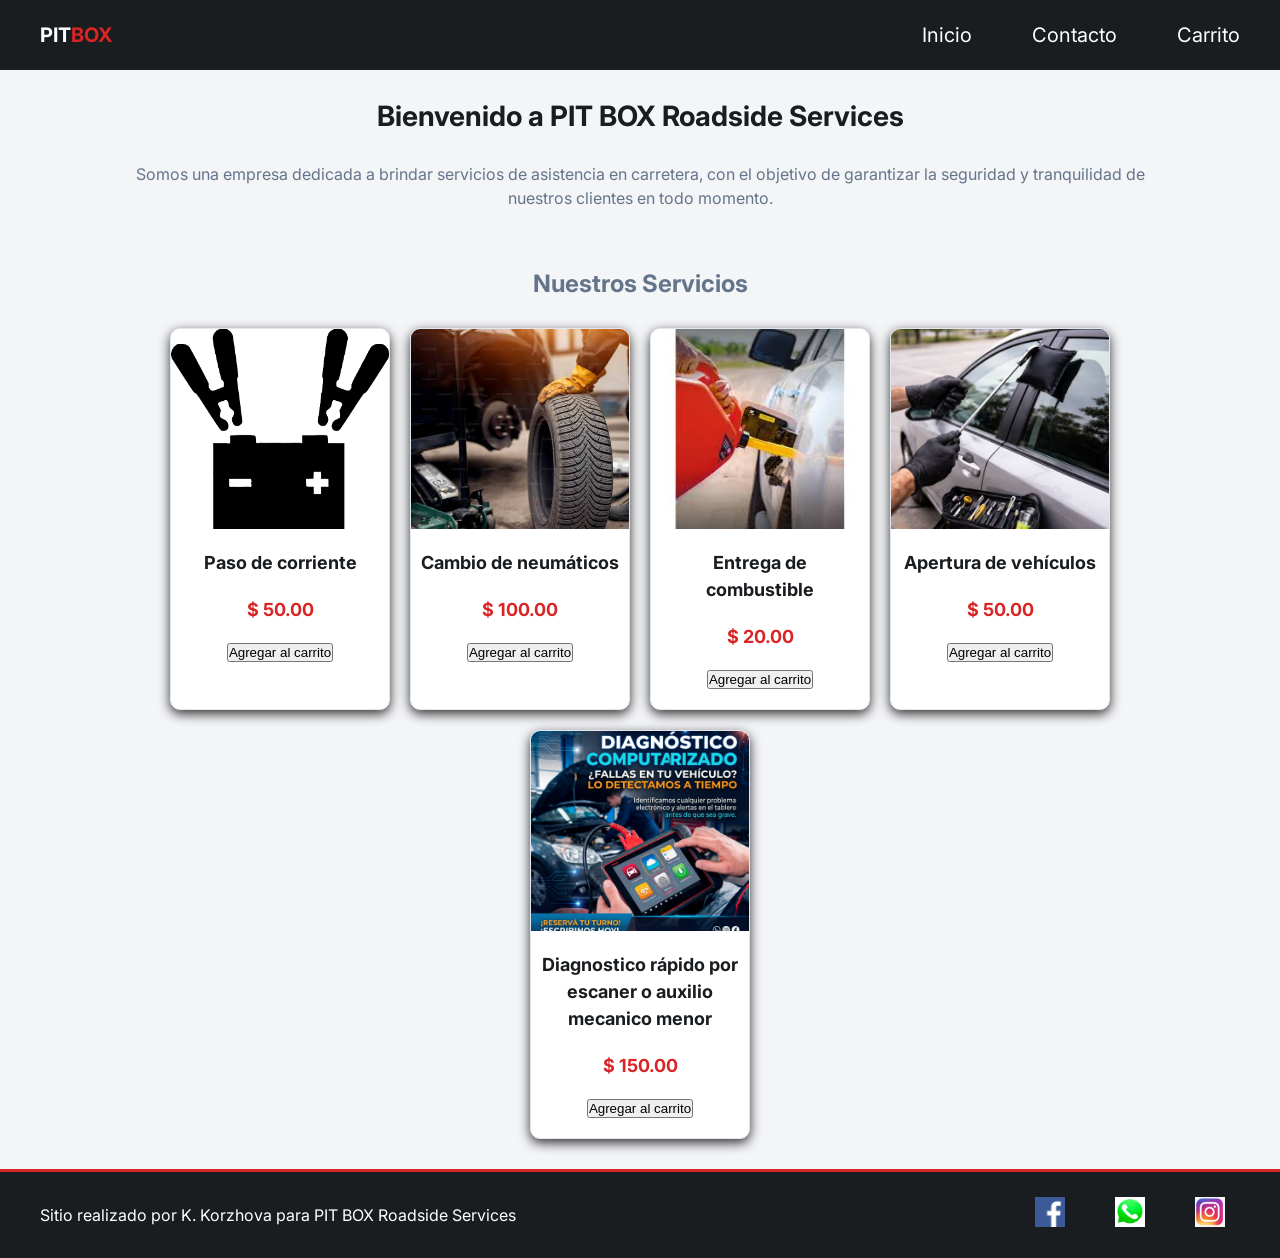
<file: index.html>
<!doctype html>
<html lang="es">
  <head>
    <meta charset="UTF-8" />
    <meta name="viewport" content="width=device-width, initial-scale=1.0" />
    <link
      href="https://fonts.googleapis.com/css2?family=Inter:wght@400;600;700;800&display=swap"
      rel="stylesheet"
    />
    <!-- El ultimo que se va a enlanzar es el css, ya que si se enlaza antes de los otros archivos, no se aplicara el estilo a los elementos que se encuentran en los otros archivos. Se agrega a loultimo -->
    <link rel="stylesheet" href="./css/styles.css" />
    <title>INICIO - PIT BOX Roadside Services</title>
  </head>
  <body>
    <header>
      <!-- Se agregara una clase al logo para poder darle estilo, ya que el logo es un enlace y no un elemento de imagen -->
      <div class="div-logo">
        <a class="logo" href="./index.html">PIT<span>BOX</span></a>
      </div>

      <!-- Una barra de navegacion con enlaces a las diferentes secciones de la pagina, se agregara una clase a la barra de navegacion para poder darle estilo -->
      <nav class="header-nav">
        <ul>
          <li><a href="./index.html">Inicio</a></li>
          <li><a href="./pages/contacto.html">Contacto</a></li>
          <li><a href="./pages/carrito.html">Carrito</a></li>
        </ul>
      </nav>
    </header>
    <main>
      <section class="inicio">
        <h1>Bienvenido a PIT BOX Roadside Services</h1>
        <p class="parrafo">
          Somos una empresa dedicada a brindar servicios de asistencia en
          carretera, con el objetivo de garantizar la seguridad y tranquilidad
          de nuestros clientes en todo momento.
        </p>
      </section>

      <section>
        <h2 class="titulo-servicios text-secondary">Nuestros Servicios</h2>
        <div class="servicios-contenedor">
          <article class="card text-dark">
            <img src="./img/paso-de-corriente.png" alt="Paso de corriente" />
            <h3>Paso de corriente</h3>
            <p class="precio">$ 50.00</p>
            <button class="btm-agregar-carrito">Agregar al carrito</button>
          </article>
          <article class="card text-dark">
            <img
              src="./img/cambio-de-neumaticos.png"
              alt="Cambio de neumáticos"
            />
            <h3>Cambio de neumáticos</h3>
            <p class="precio">$ 100.00</p>
            <button class="btm-agregar-carrito">Agregar al carrito</button>
          </article>
          <article class="card text-dark">
            <img
              src="./img/entrega-de-combustible.png"
              alt="Entrega de combustible"
            />
            <h3>Entrega de combustible</h3>
            <p class="precio">$ 20.00</p>
            <button class="btm-agregar-carrito">Agregar al carrito</button>
          </article>
          <article class="card text-dark">
            <img
              src="./img/apertura-de-vehiculos.png"
              alt="Apertura de vehículos"
            />
            <h3>Apertura de vehículos</h3>
            <p class="precio">$ 50.00</p>
            <button class="btm-agregar-carrito">Agregar al carrito</button>
          </article>
          <article class="card text-dark">
            <img
              src="./img/diagnostico-rapido.png"
              alt="Diagnostico rápido por escaner o auxilio mecanico menor"
            />
            <h3>Diagnostico rápido por escaner o auxilio mecanico menor</h3>
            <p class="precio">$ 150.00</p>
            <button class="btm-agregar-carrito">Agregar al carrito</button>
          </article>
        </div>
      </section>
    </main>
    <footer>
      <p>Sitio realizado por K. Korzhova para PIT BOX Roadside Services</p>
      <nav>
        <ul class="footer-social-media">
          <li><img src="./img/facebook.png" alt="Facebook" /></li>
          <li><img src="./img/whatsapp.png" alt="WhatsApp" /></li>
          <li><img src="./img/instagram.png" alt="Instagram" /></li>
        </ul>
      </nav>
    </footer>
  </body>
</html>
</file>
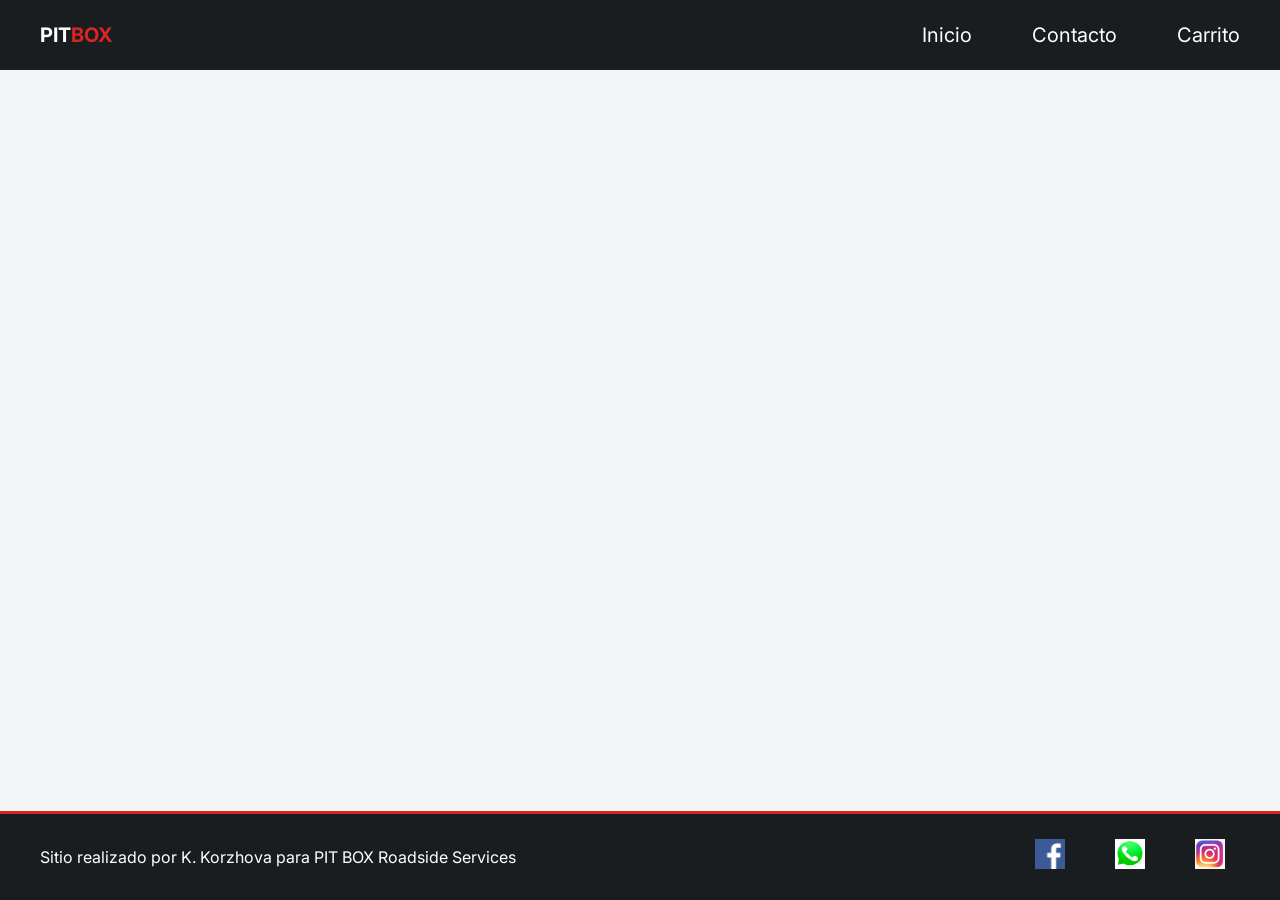
<file: pages/carrito.html>
<!doctype html>
<html lang="es">
  <head>
    <meta charset="UTF-8" />
    <meta name="viewport" content="width=device-width, initial-scale=1" />
    <link
      href="https://fonts.googleapis.com/css2?family=Inter:wght@400;600;700;800&display=swap"
      rel="stylesheet"
    />

    <link rel="stylesheet" href="../css/styles.css" />

    <title>Carrito de Compras</title>
  </head>
  <body>
    <header>
      <div class="div-logo">
        <a class="logo" href="../index.html">PIT<span>BOX</span></a>
      </div>

      <nav class="header-nav">
        <ul>
          <li><a href="../index.html">Inicio</a></li>
          <li><a href="./contacto.html">Contacto</a></li>
          <li><a href="./carrito.html">Carrito</a></li>
        </ul>
      </nav>
    </header>
    <main></main>
    <footer>
      <p>Sitio realizado por K. Korzhova para PIT BOX Roadside Services</p>
      <nav>
        <ul class="footer-social-media">
          <li><img src="../img/facebook.png" alt="Facebook" /></li>
          <li><img src="../img/whatsapp.png" alt="WhatsApp" /></li>
          <li><img src="../img/instagram.png" alt="Instagram" /></li>
        </ul>
      </nav>
    </footer>
  </body>
</html>
</file>
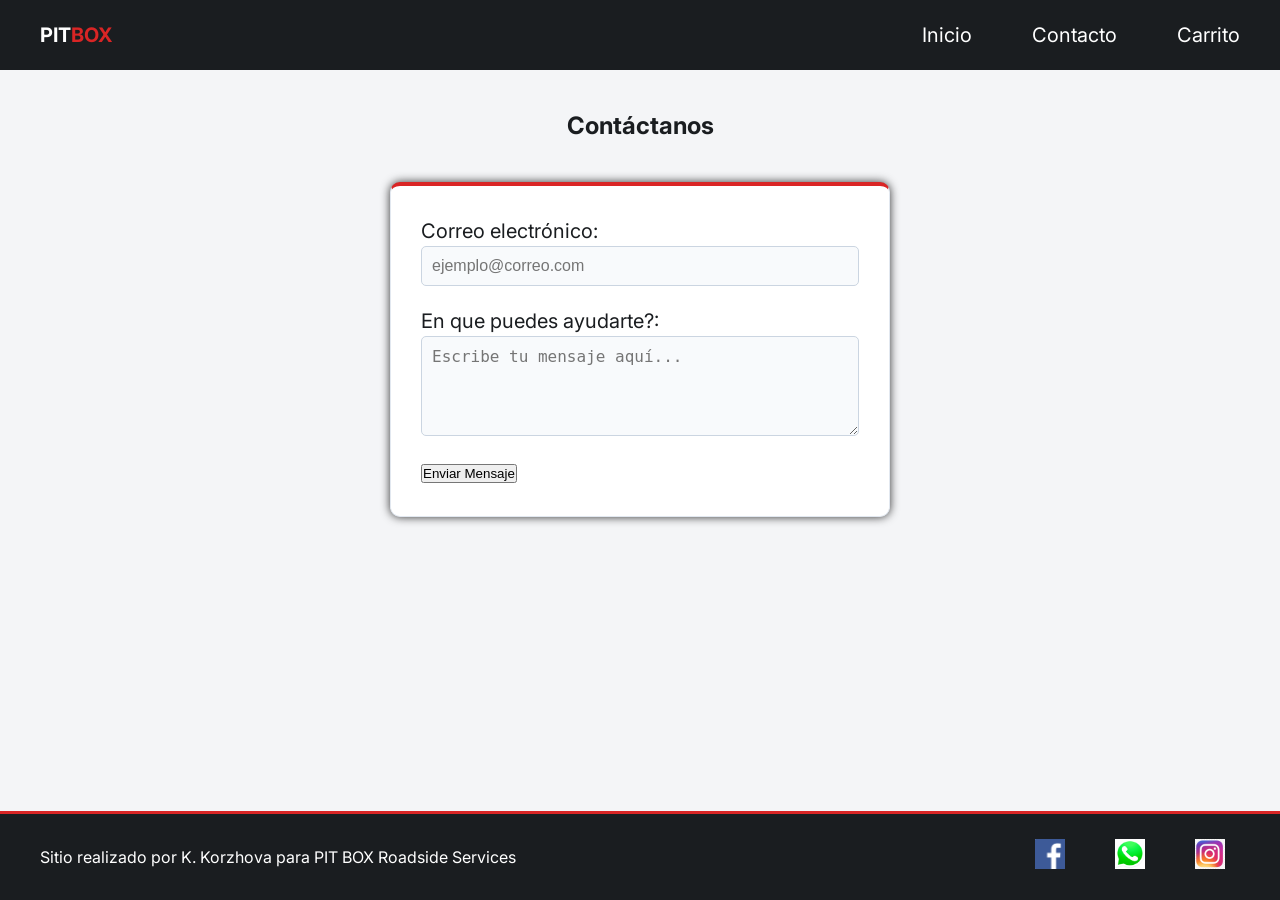
<file: pages/contacto.html>
<!doctype html>
<html lang="es">
  <head>
    <meta charset="UTF-8" />
    <meta name="viewport" content="width=device-width, initial-scale=1" />
    <link
      href="https://fonts.googleapis.com/css2?family=Inter:wght@400;600;700;800&display=swap"
      rel="stylesheet"
    />

    <link rel="stylesheet" href="../css/styles.css" />

    <title>Contacto - PIT BOX Roadside Services</title>
  </head>
  <body>
    <header>
      <div class="div-logo">
        <a class="logo" href="../index.html">PIT<span>BOX</span></a>
      </div>

      <nav class="header-nav">
        <ul>
          <li><a href="../index.html">Inicio</a></li>
          <li><a href="./contacto.html">Contacto</a></li>
          <li><a href="./carrito.html">Carrito</a></li>
        </ul>
      </nav>
    </header>
    <main>
      <section class="contacto">
        <h1 class="titulo-contacto text-secondary">Contáctanos</h1>

        <form class="form-contacto" action="" method="POST">
          <div class="grupo-input">
            <label for="email">Correo electrónico:</label>
            <input
              type="email"
              id="email"
              name="email"
              placeholder="ejemplo@correo.com"
              required
            />
          </div>

          <div class="grupo-input">
            <label for="mensaje">En que puedes ayudarte?:</label>
            <textarea
              id="mensaje"
              name="mensaje"
              rows="4"
              placeholder="Escribe tu mensaje aquí..."
              required
            ></textarea>
          </div>
          <button type="submit" class="btm-enviar">Enviar Mensaje</button>
        </form>
      </section>
    </main>
    <footer>
      <p>Sitio realizado por K. Korzhova para PIT BOX Roadside Services</p>
      <nav>
        <ul class="footer-social-media">
          <li><img src="../img/facebook.png" alt="Facebook" /></li>
          <li><img src="../img/whatsapp.png" alt="WhatsApp" /></li>
          <li><img src="../img/instagram.png" alt="Instagram" /></li>
        </ul>
      </nav>
    </footer>
  </body>
</html>
</file>
<file: css/styles.css>
* {
  margin: 0;
  padding: 0;
  box-sizing: border-box;
}

/* 1 rem * 10px*/
html {
  font-size: 62.5%;
}

body {
  font-family: "Inter", sans-serif;
  font-size: 1.6rem;
  line-height: 1.5;
  color: #1a1d20;
  background-color: #f4f5f7;

  display: flex;
  flex-direction: column;
  min-height: 100vh;
}

main {
  width: 80%;
  margin: auto;
  padding-bottom: 3rem;

  flex: 1;

  display: flex;
  flex-direction: column;
  align-items: center;
}

h1 {
  color: #1a1d20;
  font-size: 2.8rem;
  font-weight: 700;
  line-height: 1.15;
  text-align: center;
  margin: 3rem 0;
}

h2 {
  color: #d92525;
  font-size: 2.4rem;
  font-weight: 700;
  line-height: 1.15;
  text-align: center;
  margin: 3rem 0;
}

.btm {
  border: none;
  font-size: 1.6rem;
  font-weight: bold;
  padding: 1rem 2rem;
  border-radius: 1rem;

  background-color: #d92525;
  color: #ffffff;
  cursor: pointer;
  box-shadow: 0 4px 12px rgba(217, 37, 37, 0.35);
  transition: background-color 0.2s ease;
}
.btm:hover {
  background-color: #b71c1c;
}
header,
footer {
  background-color: #1a1d20;
  color: #ffffff;
  width: 100%;

  display: flex;
  justify-content: space-between;
  align-items: center;
}
footer {
  padding: 1rem 4rem;
  border-top: 3px solid #d92525;
}

.div-logo {
  margin-left: 2rem;
  font-weight: bold;
  font-size: 2rem;
}

.logo span {
  color: #d92525;
}

.logo,
.header-nav a {
  text-decoration: none;
  font-size: 2rem;
  color: inherit;
  display: inline-block;
  padding: 2rem;
  transition: color 0.2s ease;
}
.header-nav a:hover {
  color: #d92525;
}
.header-nav {
  margin-right: 2rem;
}

.header-nav ul,
.footer-social-media {
  list-style: none;
  display: flex;
  gap: 2rem;
}
.footer-social-media li {
  padding: 1rem;
}
.footer-social-media img {
  width: 4rem;
  padding: 0.5rem;
}

/* -------------------------------------------------------------------------- */
/*                          colores                                           */
/* -------------------------------------------------------------------------- */
.bg-primary {
  background-color: #d92525;
  color: #ffffff;
}

.bg-secondary {
  background-color: #f4f5f7;
  color: #1a1d20;
}

.text-light {
  color: #ffffff;
}

.text-dark {
  color: #1a1d20;
}

.text-secondary {
  color: #64748b;
}

/* -------------------------------------------------------------------------- */
/*                          HOME                                              */
/* -------------------------------------------------------------------------- */
.inicio {
  display: flex;
  justify-content: center;
  align-items: center;
  flex-wrap: wrap;
}

.inicio h1 {
  width: 100%;
  text-align: center;
}
.parrafo {
  width: 100%;
  text-align: center;
  margin-bottom: 3rem;
  color: #64748b;
}

.servicios-contenedor {
  display: flex;
  flex-wrap: wrap;
  justify-content: center;
  gap: 2rem;
}

.card {
  background-color: #ffffff;
  width: 22rem;
  border-radius: 1rem;
  border: 1px solid #e2e8f0;
  box-shadow: 0 4px 12px rgba(0, 0, 0, 0.8);

  overflow: hidden;
  display: flex;
  flex-direction: column;
  align-items: center;
  gap: 2rem;
  padding-bottom: 2rem;
}
.card img {
  width: 100%;
  height: 20rem;
  object-fit: cover;
}
.card h3 {
  font-size: 1.8rem;
  font-weight: 700;
  color: #1a1d20;
  padding: 0 1rem;
  text-align: center;
}
.card .precio {
  font-size: 1.8rem;
  font-weight: bold;
  color: #d92525;
}

/* -------------------------------------------------------------------------- */
/*                          CONTACTO                                           */
/* -------------------------------------------------------------------------- */
.contacto {
  width: 100%;
  display: flex;
  flex-direction: column;
  justify-content: center;
  align-items: center;
}
.titulo-contacto {
  font-size: 2.4rem;
  font-weight: 700;
  line-height: 2.15;
  text-align: center;
  margin: 3rem 0;
  color: #1a1d20;
}
.form-contacto {
  background-color: #ffffff;
  color: #1a1d20;

  width: 100%;
  max-width: 50rem;

  font-size: 2rem;
  padding: 3rem;

  border-radius: 1rem;
  border: 1px solid #e2e8f0;
  border-top: 4px solid #d92525;

  box-shadow: 0 0 1rem rgba(0, 0, 0, 0.8);
}
.grupo-input {
  display: flex;
  flex-direction: column;
  margin-bottom: 2rem;
}
.grupo-input input,
.grupo-input textarea {
  width: 100%;
  padding: 1rem;
  font-size: 1.6rem;

  color: #1a1d20;
  background-color: #f8fafc;
  border: 1px solid #cbd5e1;
  border-radius: 0.5rem;
  outline: none;
}

.grupo-input input:focus,
.grupo-input textarea:focus {
  border-color: #d92525;
  background-color: #ffffff;
}

.grupo-input textarea {
  min-height: 10rem;
  resize: vertical;
}

/* -------------------------------------------------------------------------- */
/*                          CARRITO                                           */
/* -------------------------------------------------------------------------- */

/* -------------------------------------------------------------------------- */
/*                          MEDIA QUERIES                                     */
/* -------------------------------------------------------------------------- */
@media (max-width: 768px) {
  main {
    width: 92%;
  }
  header {
    flex-direction: column;
    padding: 1.5rem 0;
    gap: 1rem;
  }
  .div-logo {
    margin-left: 0;
  }

  .header-nav {
    margin-right: 0;
  }
  .logo,
  .header-nav a {
    font-size: 1.6rem;
    padding: 0.8rem 1.2rem;
  }

  .header-nav ul,
  .footer-social-media {
    gap: 1rem;
  }
  h1 {
    font-size: 2.2rem;
    margin: 2rem 0;
  }

  h2 {
    font-size: 2rem;
  }
  .card {
    width: 100%;
    max-width: 30rem;
  }
  footer {
    flex-direction: column;
    text-align: center;
    padding: 2rem 1.5rem;
    gap: 1.5rem;
  }
  .form-contacto {
    padding: 2rem;
  }
}
</file>
